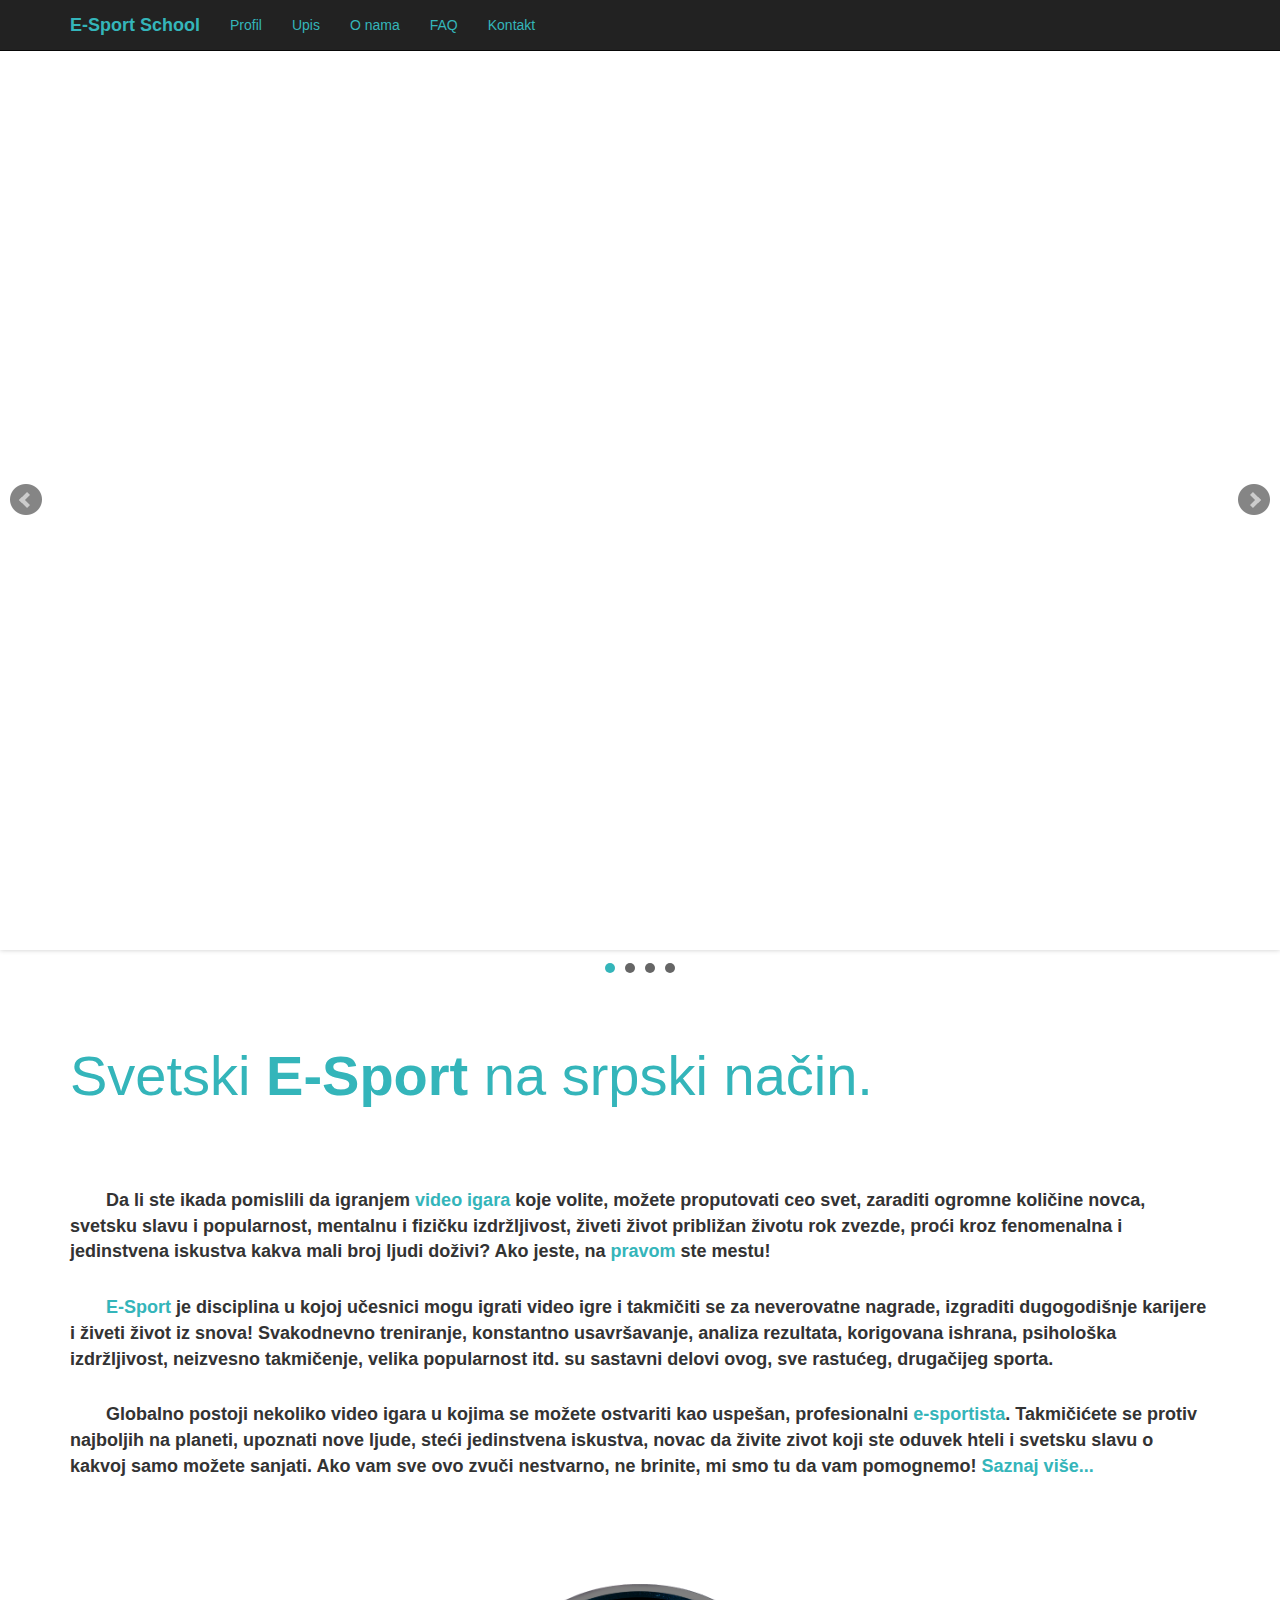
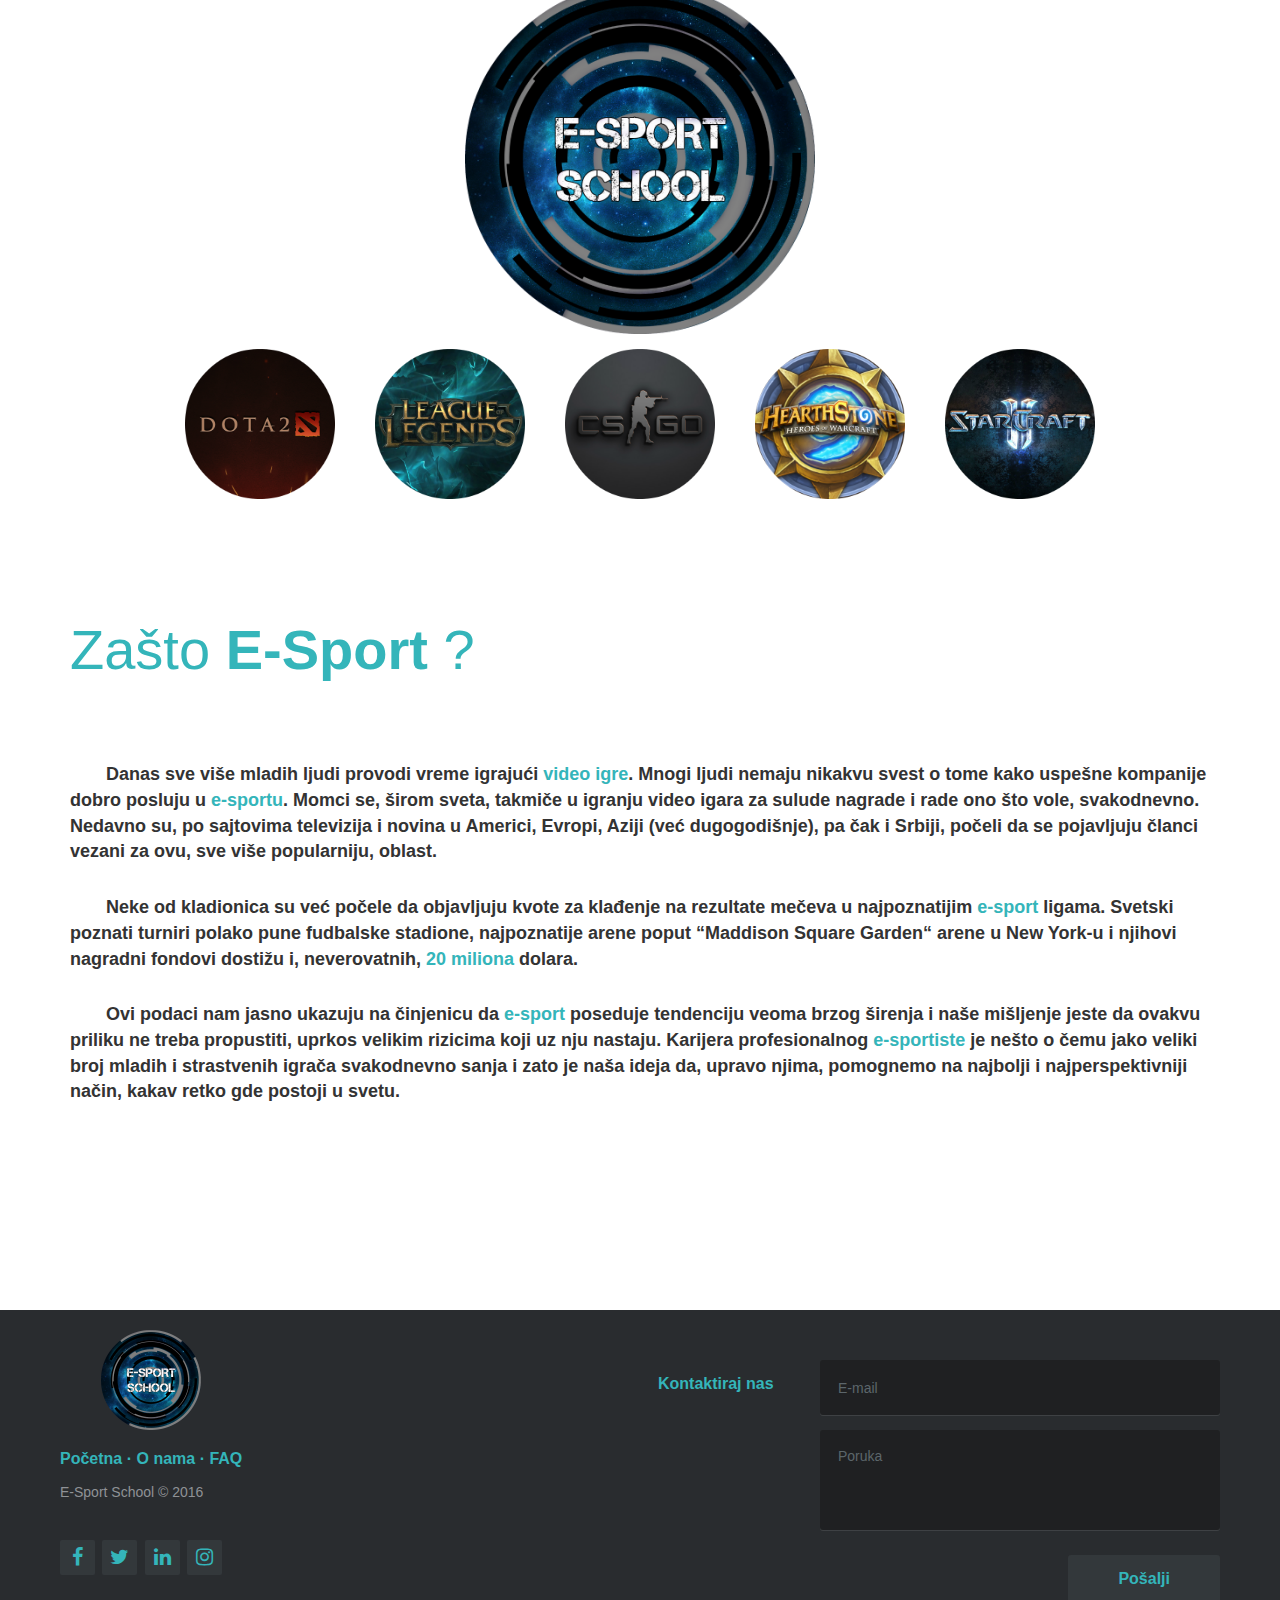
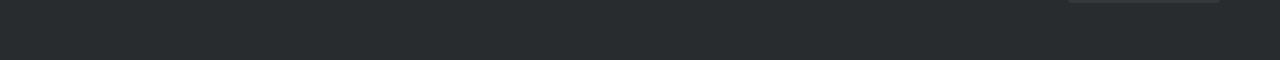
<file: index.html>
<!DOCTYPE html>
<html>

<head>

    <meta charset="utf-8">
    <meta http-equiv="X-UA-Compatible" content="IE=edge">
    <meta name="viewport" content="width=device-width, initial-scale=1">
    <meta name="description" content="e-sport-school">
    <meta name="author" content="inffoot">

    <title>E-Sport School</title>
    <link rel="shortcut icon" href="images/Logo.ico" />

    <!-- Bootstrap CSS -->
    <link href="css/bootstrap.css" rel="stylesheet">
    <link rel="stylesheet" href="css/footer.css">
    <!-- Nas CSS -->
    <link href="css/custom.css" rel="stylesheet">

    <!-- bxSlider CSS -->
    <link href="css/jquery.bxslider.css" rel="stylesheet" />

    <link rel="stylesheet" href="https://maxcdn.bootstrapcdn.com/font-awesome/4.2.0/css/font-awesome.min.css">
    <!-- Fooooooooter CSS yo -->
    

    <!--[if lt IE 9]>
        <script src="https://oss.maxcdn.com/libs/html5shiv/3.7.0/html5shiv.js"></script>
        <script src="https://oss.maxcdn.com/libs/respond.js/1.4.2/respond.min.js"></script>
    <![endif]-->

</head>

<body>
    <!-- Navigation -->
    <nav class="navbar navbar-inverse navbar-fixed-top fml" role="navigation" >
        <div class="container">
            <div class="navbar-header">
                <button type="button" class="navbar-toggle" data-toggle="collapse" data-target="#bs-example-navbar-collapse-1">
                    <span class="sr-only">Toggle navigation</span>
                    <span class="icon-bar"></span>
                    <span class="icon-bar"></span>
                    <span class="icon-bar"></span>
                </button>
                <a class="navbar-brand"  href="index.html" id="font-color"><strong>E-Sport School</strong></a>
                <!-- ovde bi trebalo da ide slika -->
            </div>
            <div class="collapse navbar-collapse" id="bs-example-navbar-collapse-1">
                <ul class="nav navbar-nav">
                    <li>
                        <a href="https://immense-fjord-46861.herokuapp.com/login">Profil</a>
                    </li>
                    <li>
                        <a href="upis.html">Upis</a>
                    </li>
                    <li>
                        <a href="onama.html">O nama</a>
                    </li>
                    <li>
                        <a href="faq.html">FAQ</a>
                    </li>
                    <li>
                        <a href="#" id="contact">Kontakt</a>
                    </li>
                </ul>
            </div>
            <!-- /.navbar-collapse -->
        </div>
        <!-- /.container -->
    </nav>

    <!-- slajder -->
    
    <ul class="bxslider">
        
        <li style="background-image: url('http://esports.inquirer.net/wp-content/uploads/2015/03/katowice2015_announcement_01.jpg');"></li>
        <li style="background-image: url('http://cdn.dota2.com/apps/dota2/images/blogfiles/ti6_compendium_update.jpg');"></li>
        <li style="background-image: url('http://s3.amazonaws.com/digitaltrends-uploads-prod/2015/08/dota-2-the-international-6.jpg');"></li>
        <li style="background-image: url('https://cdn0.vox-cdn.com/thumbor/W6a_pgSkVrcl-5V2U-UOnsVBjFM=/356x0:1244x500/1600x900/cdn0.vox-cdn.com/uploads/chorus_image/image/47846167/league_of_legends_world_championship_2015.0.0.jpg');"></li>
    </ul>
    <div id="wrap">
    <section>
        <div class="container">
            <div class="row">
                <div class="col-lg-12">
                    <h1 class="section-heading" style="color:#34B5BA">Svetski <strong>E-Sport</strong> na srpski način.</h1>
                    
                    <p class="section-paragraph" style="font-weight: bold; font-size: 18px"><br></br>&emsp;&emsp;Da li ste ikada pomislili da igranjem <span style="color: #34B5BA">video igara</span> koje volite, možete proputovati ceo svet, zaraditi ogromne količine novca, svetsku slavu i popularnost, mentalnu i fizičku izdržljivost, živeti život približan životu rok zvezde, proći kroz fenomenalna i jedinstvena iskustva kakva mali broj ljudi doživi?  Ako jeste, na <span style="color: #34B5BA">pravom</span> ste mestu!</p>

                    <p class="section-paragraph" style="font-weight: bold; font-size: 18px"><span style="color: #34B5BA">&emsp;&emsp;E-Sport</span> je disciplina u kojoj učesnici mogu igrati video igre i takmičiti se za neverovatne nagrade, izgraditi dugogodišnje karijere i živeti život iz snova! Svakodnevno treniranje, konstantno usavršavanje, analiza rezultata, korigovana ishrana, psihološka izdržljivost, neizvesno takmičenje, velika popularnost itd. su sastavni delovi ovog, sve rastućeg, drugačijeg sporta.</p>
                    <p class="section-paragraph" style="font-weight: bold; font-size: 18px">&emsp;&emsp;Globalno postoji nekoliko video igara u kojima se možete ostvariti kao uspešan, profesionalni <span style="color: #34B5BA">e-sportista</span>. Takmičićete se protiv najboljih na planeti, upoznati nove ljude, steći jedinstvena iskustva, novac da živite zivot koji ste oduvek hteli i svetsku slavu o kakvoj samo možete sanjati. Ako vam sve ovo zvuči nestvarno, ne brinite, mi smo tu da vam pomognemo! <a href="onama.html" class="upis-links">Saznaj više...</a></p>
                </div>
            </div>
        </div>
    </section>

    <div class="container">
        <div class="row">
            <a href="upis.html?DOTA2"><img src="images/old/DOTA2.png" id="dota2"></a>
            <a href="upis.html?LOL"><img src="images/old/LOL.png" id="LOL"></a>
            <a href="upis.html?CSGO"><img src="images/old/CSGO.png" id="CSGO"></a>
            <a href="upis.html?Hearthstone"><img src="images/old/Hearthstone.png" id="HS"></a>
            <a href="upis.html?Starcraft2"><img src="images/old/Starcraft2.png" id="SC2"></a>
            <a href="upis.html"><img src="images/Logo.png" id="img-blur" class="img-center" width="350px" height="350px"></a>
        </div>
    </div>

    <div class="container">
        <div class="row slike">
            <div class="col-md-2 col-md-offset-1">
            <a href="upis.html?DOTA2"><img src="images/old/DOTA2.png" height="150px" width="150px" class="center-block" id="dota22"></a>
            </div>
            <div class="col-md-2">
            <a href="upis.html?LOL"><img src="images/old/LOL.png" height="150px" width="150px" class="center-block" id="LOL2"></a>
            </div>
            <div class="col-md-2">
            <a href="upis.html?CSGO"><img src="images/old/CSGO.png" height="150px" width="150px" class="center-block" id="CSGO2"></a>
            </div>
            <div class="col-md-2">
            <a href="upis.html?Hearthstone"><img src="images/old/Hearthstone.png" height="150px" width="150px" class="center-block" id="HS2"></a>
            </div>
            <div class="col-md-2">
            <a href="upis.html?Starcraft2"><img src="images/old/Starcraft2.png" height="150px" width="150px" class="center-block" id="SC22"></a>
            </div>
        </div>
    </div>

<section>
        <div class="container">
            <div class="row">
                <div class="col-lg-12">
                    <h1 class="section-heading" style="color:#34B5BA">Zašto <strong>E-Sport</strong> ?</h1>
                    <!--<p class="lead section-lead"><h2>Šta je <span style="color:#34B5BA">E-Sport</span> ?</h2></p>-->
                    <p class="section-paragraph" style="font-weight: bold; font-size: 18px"><br></br>&emsp;&emsp;Danas sve više mladih ljudi provodi vreme igrajući <span style="color: #34B5BA">video igre</span>. Mnogi ljudi nemaju nikakvu svest o tome kako uspešne kompanije dobro posluju u <span style="color: #34B5BA">e-sportu</span>. Momci se, širom sveta, takmiče u igranju video igara za sulude nagrade i rade ono što vole, svakodnevno. Nedavno su, po sajtovima televizija i novina u Americi, Evropi, Aziji (već dugogodišnje), pa čak i Srbiji, počeli da se pojavljuju članci vezani za ovu, sve više popularniju, oblast.</p>

                    <p class="section-paragraph" style="font-weight: bold; font-size: 18px">&emsp;&emsp;Neke od kladionica su već počele da objavljuju kvote za klađenje na rezultate mečeva u najpoznatijim <span style="color: #34B5BA">e-sport</span> ligama. Svetski poznati turniri polako pune fudbalske stadione, najpoznatije arene poput “Maddison Square Garden“ arene u New York-u i njihovi nagradni fondovi dostižu i, neverovatnih, <span style="color: #34B5BA">20 miliona</span> dolara.</p>

                     <p class="section-paragraph" style="font-weight: bold; font-size: 18px">&emsp;&emsp;Ovi podaci nam jasno ukazuju na činjenicu da <span style="color: #34B5BA">e-sport</span> poseduje tendenciju veoma brzog širenja i naše mišljenje jeste da ovakvu priliku ne treba propustiti, uprkos velikim rizicima koji uz nju nastaju. Karijera profesionalnog <span style="color: #34B5BA">e-sportiste</span> je nešto o čemu jako veliki broj mladih i strastvenih igrača svakodnevno sanja i zato je naša ideja da, upravo njima, pomognemo na najbolji i najperspektivniji način, kakav retko gde postoji u svetu.
                    </p>
                </div>
            </div>
        </div>
    </section>


        <footer class="footer-main onama-footer">

            <div class="footer-left">

                <!--<h3>E-Sport<span> school</span></h3>-->

                <img src="images/Logo.png" id="footer-logo" width="100px" height="100px">

                <p class="footer-links">
                    <a href="index.html">Početna</a>
                    <span>·</span>
                    <a href="onama.html">O nama</a>
                    <span>·</span>
                    <a href="faq.html">FAQ</a>
                </p>

                <p class="footer-company-name">E-Sport School &copy; 2016</p>

                <div class="footer-icons">

                    <a href="https://www.facebook.com/"><i class="fa fa-facebook"></i></a>
                    <a href="https://www.twitter.com/"><i class="fa fa-twitter"></i></a>
                    <a href="https://www.linkedin.com"><i class="fa fa-linkedin"></i></a>
                    <a href="https://www.instagram.com/"><i class="fa fa-instagram"></i></a>

                </div>

            </div>

            <div class="footer-right">

                <p>Kontaktiraj nas</p>

                <form action="#" method="post">

                    <input type="text" name="email" placeholder="E-mail" id="email" />
                    <textarea name="message" placeholder="Poruka" id="message"></textarea>
                    <button type="submit" class="footer-button">Pošalji</button>

                </form>

            </div>

        </footer>
        </div>
    <!-- jQuery -->
    <script src="https://ajax.googleapis.com/ajax/libs/jquery/1.11.3/jquery.min.js"></script>

    <!-- Bootstrap Core JavaScript -->
    <script src="js/bootstrap.min.js"></script>

    <!-- bxSlider Javascript file -->
    <script src="js/jquery.bxslider.min.js"></script>

    <!-- nas js -->
    <script src="js/app.js"></script>

</body>

</html>
</file>
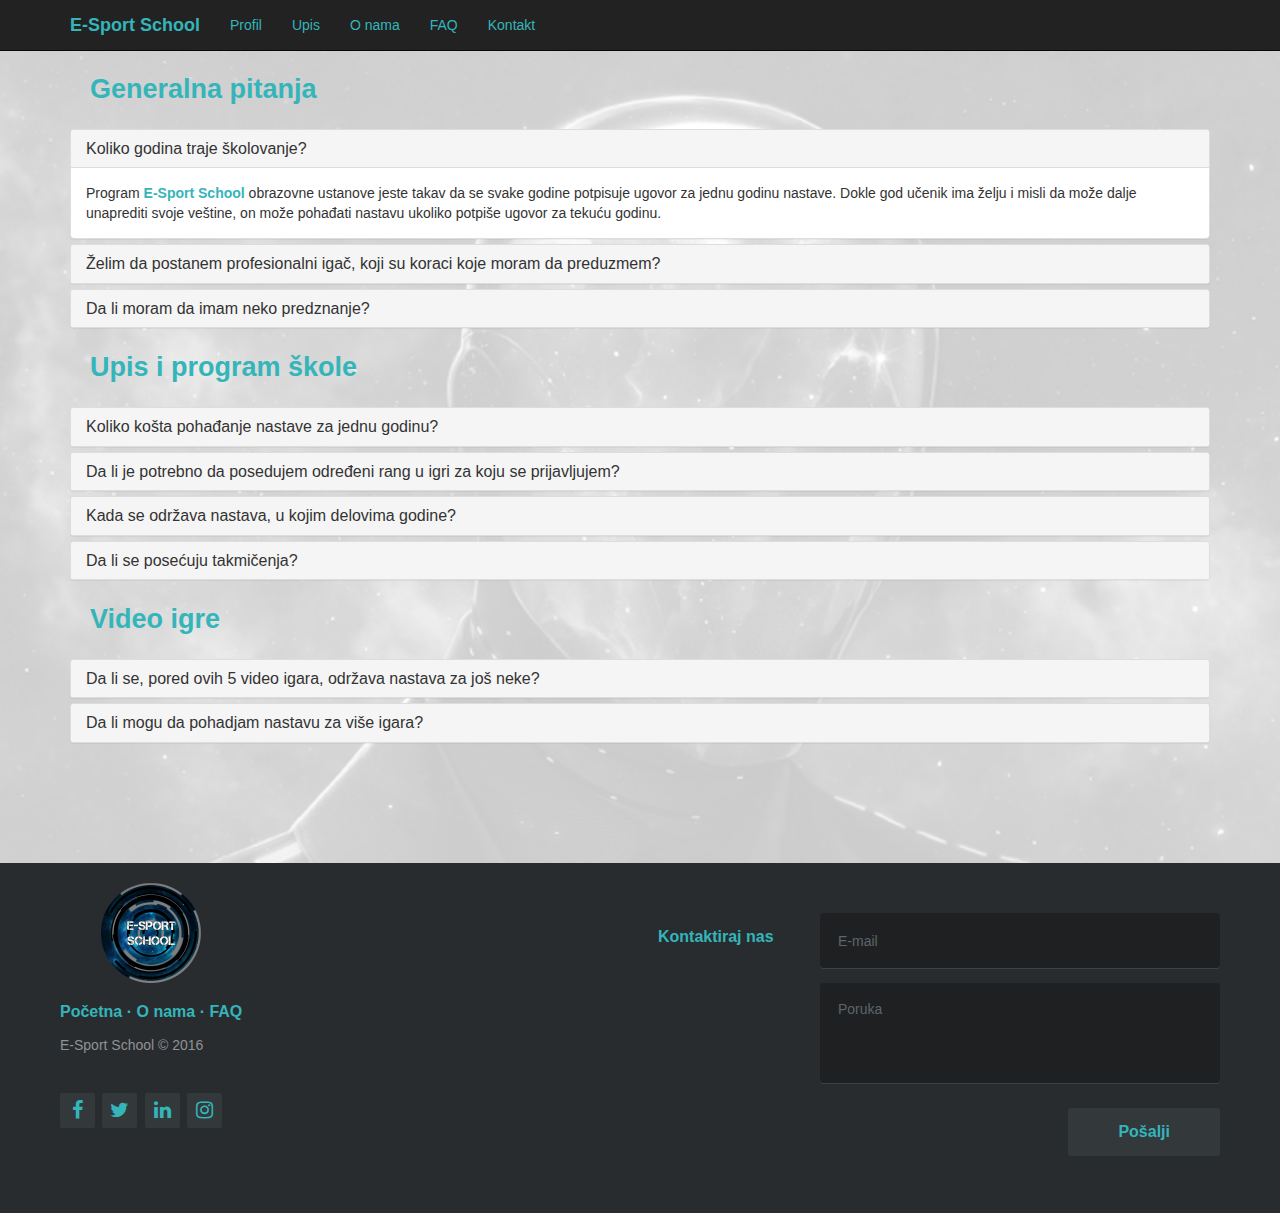
<file: faq.html>
<!DOCTYPE html>
<html>

<head>

    <meta charset="utf-8">
    <meta http-equiv="X-UA-Compatible" content="IE=edge">
    <meta name="viewport" content="width=device-width, initial-scale=1">
    <meta name="description" content="e-sport-school">
    <meta name="author" content="inffoot">

    <title>E-Sport School</title>
    <link rel="shortcut icon" href="images/Logo.ico" />

    <!-- Bootstrap CSS -->
    <link href="css/bootstrap.css" rel="stylesheet">
    <link rel="stylesheet" href="css/footer.css">
    <!-- Nas CSS -->
    <link href="css/custom.css" rel="stylesheet">

    <!-- bxSlider CSS -->
    <link href="css/jquery.bxslider.css" rel="stylesheet" />

    <link rel="stylesheet" href="https://maxcdn.bootstrapcdn.com/font-awesome/4.2.0/css/font-awesome.min.css">
    <!-- Fooooooooter CSS yo -->
    

    <!--[if lt IE 9]>
        <script src="https://oss.maxcdn.com/libs/html5shiv/3.7.0/html5shiv.js"></script>
        <script src="https://oss.maxcdn.com/libs/respond.js/1.4.2/respond.min.js"></script>
    <![endif]-->

</head>

<body>

    <!-- Navigation -->
    <nav class="navbar navbar-inverse navbar-fixed-top fml" role="navigation" >
        <div class="container">
            <div class="navbar-header">
                <button type="button" class="navbar-toggle" data-toggle="collapse" data-target="#bs-example-navbar-collapse-1">
                    <span class="sr-only">Toggle navigation</span>
                    <span class="icon-bar"></span>
                    <span class="icon-bar"></span>
                    <span class="icon-bar"></span>
                </button>
                <a class="navbar-brand"  href="index.html" id="font-color"><strong>E-Sport School</strong></a>
                <!-- ovde bi trebalo da ide slika -->
            </div>
            <div class="collapse navbar-collapse" id="bs-example-navbar-collapse-1">
                <ul class="nav navbar-nav">
                    <li>
                        <a href="https://immense-fjord-46861.herokuapp.com/login">Profil</a>
                    </li>
                    <li>
                        <a href="upis.html">Upis</a>
                    </li>
                    <li>
                        <a href="onama.html">O nama</a>
                    </li>
                    <li>
                        <a href="faq.html">FAQ</a>
                    </li>
                    <li>
                        <a href="#" id="contact">Kontakt</a>
                    </li>
                </ul>
            </div>
            <!-- /.navbar-collapse -->
        </div>
        <!-- /.container -->
    </nav>

    <div id="wrap-onama">

    <div class="container">

    <div class="panel-group" id="accordion">
        <div class="faqHeader"><span style="color:#34B5BA"><strong>Generalna pitanja</strong></span></div>
        <div class="panel panel-default">
            <div class="panel-heading">
                <h4 class="panel-title">
                    <a class="accordion-toggle" data-toggle="collapse" data-parent="#accordion" href="#collapseOne">Koliko godina traje školovanje?</a>
                </h4>
            </div>
            <div id="collapseOne" class="panel-collapse collapse in">
                <div class="panel-body">
                    Program <a href="index.html" style="color:#34B5BA"><strong>E-Sport School</strong></a> obrazovne ustanove jeste takav da se svake godine potpisuje ugovor za jednu godinu nastave. Dokle god učenik
                    ima želju i misli da može dalje unaprediti svoje veštine, on može pohađati nastavu ukoliko potpiše ugovor za tekuću godinu.
                </div>
            </div>
        </div>
        <div class="panel panel-default">
            <div class="panel-heading">
                <h4 class="panel-title">
                    <a class="accordion-toggle collapsed" data-toggle="collapse" data-parent="#accordion" href="#collapseThree">Želim da postanem profesionalni igač, 
                    koji su koraci koje moram da preduzmem?</a>
                </h4>
            </div>
            <div id="collapseThree" class="panel-collapse collapse">
                <div class="panel-body">
                    Put do profesionalnog igrača je pun odricanja, posvećenosti i upornosti. <span style="color:#34B5BA"><strong>Obuhvata:</strong></span>
                    <ul>
                        <li>Upis učenika u školu <a href="index.html" style="color:#34B5BA"><strong>E-Sport School</strong></a>.</li>
                        <li><span style="color:#34B5BA"><strong>Redovno</strong></span> pohađanje nastave i učestvovanje u svim aktivnostima škole.</li>
                        <li>Učenje na <span style="color:#34B5BA"><strong>greškama</strong></span> i prihvatanje <span style="color:#34B5BA"><strong>kritika</strong></span> na svakodnevnoj bazi.</li>
                        <li>Vežbanje, pored nastave, <span style="color:#34B5BA"><strong>od 2 do 5</strong></span> časova dnevno.</li>
                    </ul>
                </div>
            </div>
        </div>
        
        <div class="panel panel-default">
            <div class="panel-heading">
                <h4 class="panel-title">
                    <a class="accordion-toggle collapsed" data-toggle="collapse" data-parent="#accordion" href="#collapseEleven">Da li moram da imam neko predznanje?</a>
                </h4>
            </div>
            <div id="collapseEleven" class="panel-collapse collapse">
                <div class="panel-body">
                    Da. Neophodno je da učenik poznaje osnovne funkcionalnosti video igre u kojoj želi da se specijalizuje. Plan obrazovanja <span style="color:#34B5BA"><strong>ne obuhvata</strong></span> učenje igre od nule, jer je to, po našem mišljenju, trošenje dragocenog vremena. Ukoliko učenik nema predznanje o igri u kojoj hoće da se specijalizuje, može da zakaže nekoliko
                    uvodnih časova pre početka godišnje nastave.
                </div>
            </div>
        </div>

        <div class="faqHeader"><span style="color:#34B5BA"><strong>Upis i program škole</strong></span></div>
        <div class="panel panel-default">
            <div class="panel-heading">
                <h4 class="panel-title">
                    <a class="accordion-toggle collapsed" data-toggle="collapse" data-parent="#accordion" href="#collapseTwo">Koliko košta pohađanje nastave za jednu godinu?</a>
                </h4>
            </div>
            <div id="collapseTwo" class="panel-collapse collapse">
                <div class="panel-body">
                    Potpisivanje ugovora za jednu godinu je jedino moguće uz novčanu uplatu od <span style="color:#34B5BA"><strong>1000 eura</strong></span>. Uplata se može izvršiti u 5 rata po 200 eura u prvih 5 meseci školovanja ili odjednom na početku godine. 
                </div>
            </div>
        </div>
        
        <div class="panel panel-default">
            <div class="panel-heading">
                <h4 class="panel-title">
                    <a class="accordion-toggle collapsed" data-toggle="collapse" data-parent="#accordion" href="#collapseFive">Da li je potrebno da posedujem određeni rang u igri za koju se prijavljujem?</a>
                </h4>
            </div>
            <div id="collapseFive" class="panel-collapse collapse">
                <div class="panel-body">
                    Ne. Učenik <span style="color:#34B5BA"><strong>ne mora</strong></span> imati određeni rang da bi se mogao prijaviti za pohađanje nastave u našoj obrazovnoj ustanovi. Poželjno je, prilikom upisa, navesti rang u odgovarajućoj igri, čisto
                    da bi predavači znali otprilike gde je trenutni nivo znanja učenika.
                    <br />
                </div>
            </div>
        </div>
        <div class="panel panel-default">
            <div class="panel-heading">
                <h4 class="panel-title">
                    <a class="accordion-toggle collapsed" data-toggle="collapse" data-parent="#accordion" href="#collapseSix">Kada se održava nastava, u kojim delovima godine?</a>
                </h4>
            </div>
            <div id="collapseSix" class="panel-collapse collapse">
                <div class="panel-body">
                    Smatramo da je leto neophodno za fizički i psihički odmor, stoga su termini rada škole <span style="color:#34B5BA"><strong>slični onima kod običnih škola</strong></span>. Postoje 3 dela u svakoj godini. Prvi deo traje 3 meseca, sa početkom u prvoj nedelji oktobra. Drugi deo počinje u trećoj nedelji januara i traje 4 meseca, da bi poslednji deo počeo u prvoj nedelji maja i završio se na kraju jula.
                </div>
            </div>
        </div>
        <div class="panel panel-default">
            <div class="panel-heading">
                <h4 class="panel-title">
                    <a class="accordion-toggle collapsed" data-toggle="collapse" data-parent="#accordion" href="#collapseEight">Da li se posećuju takmičenja?</a>
                </h4>
            </div>
            <div id="collapseEight" class="panel-collapse collapse">
                <div class="panel-body">
                    Da. U toku godine, učenici se mogu <span style="color:#34B5BA"><strong>kvalifikovati za razne turnire</strong></span>, kako domaće, tako i u inostranstvu. Pored toga, organizuju se 2 do 3 putovanja godišnje u trajanju od 7 do 10 dana,
                    gde učenici imaju priliku da upoznaju kulturu video igre u nekim drugim zemljama, igraju protiv inostranih igrača i usavršavaju svoje veštine na globalnom nivou.
                </div>
            </div>
        </div>

        <div class="faqHeader"><span style="color:#34B5BA"><strong>Video igre</strong></span></div>
        <div class="panel panel-default">
            <div class="panel-heading">
                <h4 class="panel-title">
                    <a class="accordion-toggle collapsed" data-toggle="collapse" data-parent="#accordion" href="#collapseFour">Da li se, pored ovih 5 video igara, održava nastava za još neke?</a>
                </h4>
            </div>
            <div id="collapseFour" class="panel-collapse collapse">
                <div class="panel-body">
                    Ne. Mi smatramo da su, trenutno, najpopularnije video igre <span style="color:#34B5BA"><strong>one za koje mi nudimo obrazovanje.</strong></span> Ako neka igra postane popularnija u budućnosti i karijera profesionalnog igrača
                    u toj igri bude perspektivna, svrstaćemo je u našu ponudu kroz godine.
                </div>
            </div>
        </div>
        <div class="panel panel-default">
            <div class="panel-heading">
                <h4 class="panel-title">
                    <a class="accordion-toggle collapsed" data-toggle="collapse" data-parent="#accordion" href="#collapseTen">Da li mogu da pohadjam nastavu za više igara?</a>
                </h4>
            </div>
            <div id="collapseTen" class="panel-collapse collapse">
                <div class="panel-body">
                    Da. Učenik može da se usavršava u nekoliko igara istovremeno, međutim ovo <span style="color:#34B5BA"><strong>nije dobra opcija</strong></span> jer se nastava za svaku igru održava u isto vreme, pa bi student morao da rasporedi dane po igrama, što bi rezultovalo u sticanju uopštenog znanja za više igara a ne specijalizovanog znanja za jednu igru, što je glavni cilj i neophodnost ukoliko isti želi da postane profesionalni e-sportista.
                </div>
            </div>
        </div>
        
    </div>
</div>
       
        <footer class="footer-main onama-footer">

            <div class="footer-left">

                <!--<h3>E-Sport<span> school</span></h3>-->

                <img src="images/Logo.png" id="footer-logo" width="100px" height="100px">

                <p class="footer-links">
                    <a href="index.html">Početna</a>
                    <span>·</span>
                    <a href="onama.html">O nama</a>
                    <span>·</span>
                    <a href="faq.html">FAQ</a>
                </p>

                <p class="footer-company-name">E-Sport School &copy; 2016</p>

                <div class="footer-icons">

                    <a href="https://www.facebook.com/"><i class="fa fa-facebook"></i></a>
                    <a href="https://www.twitter.com/"><i class="fa fa-twitter"></i></a>
                    <a href="https://www.linkedin.com"><i class="fa fa-linkedin"></i></a>
                    <a href="https://www.instagram.com/"><i class="fa fa-instagram"></i></a>

                </div>

            </div>

            <div class="footer-right">

                <p>Kontaktiraj nas</p>

                <form action="#" method="post">

                    <input type="text" name="email" placeholder="E-mail" id="email" />
                    <textarea name="message" placeholder="Poruka" id="message"></textarea>
                    <button type="submit" class="footer-button">Pošalji</button>

                </form>

            </div>

        </footer>
        </div>

        
    <!-- jQuery -->
    <script src="https://ajax.googleapis.com/ajax/libs/jquery/1.11.3/jquery.min.js"></script>

    <!-- Bootstrap Core JavaScript -->
    <script src="js/bootstrap.min.js"></script>

    <!-- bxSlider Javascript file -->
    <script src="js/jquery.bxslider.min.js"></script>

    <!-- nas js -->
    <script src="js/app.js"></script>

</body>

</html>
</file>
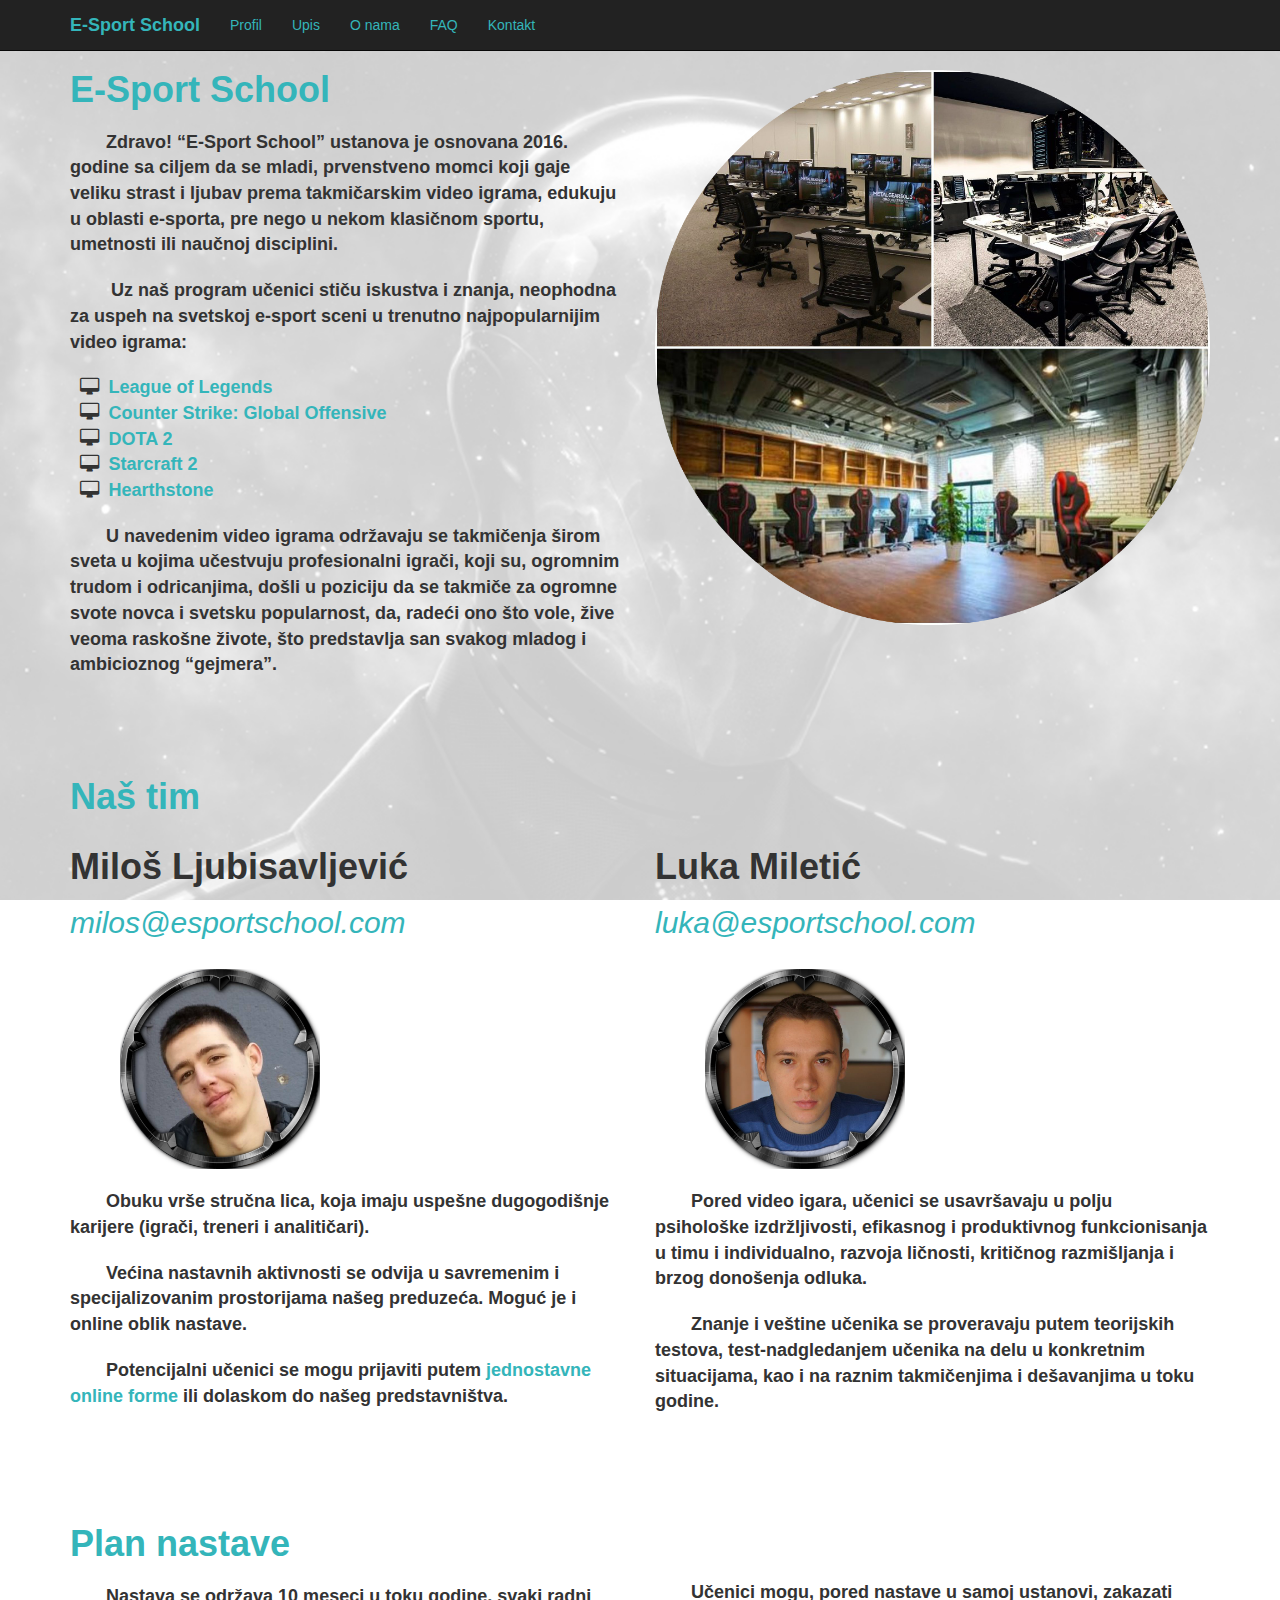
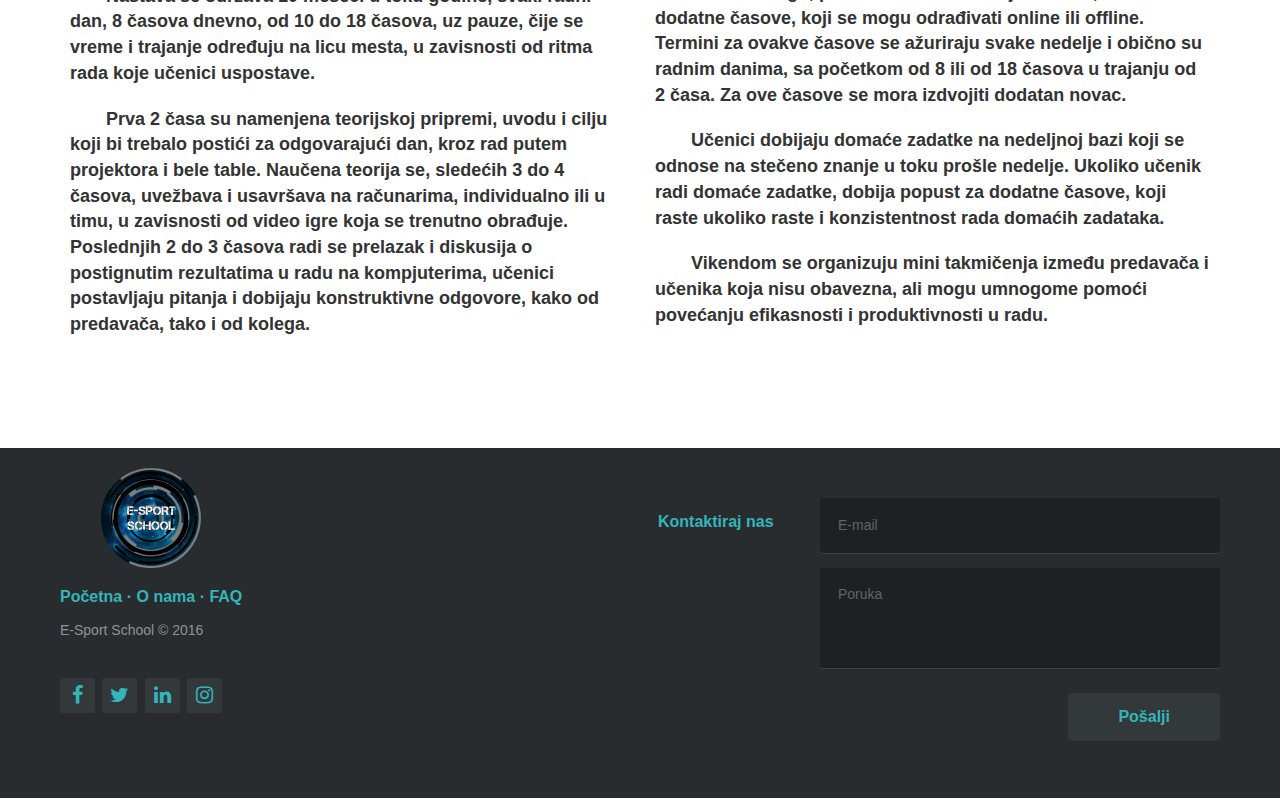
<file: onama.html>
<!DOCTYPE html>
<html>

<head>

    <meta charset="utf-8">
    <meta http-equiv="X-UA-Compatible" content="IE=edge">
    <meta name="viewport" content="width=device-width, initial-scale=1">
    <meta name="description" content="e-sport-school">
    <meta name="author" content="inffoot">

    <title>E-Sport School</title>
    <link rel="shortcut icon" href="images/Logo.ico" />

    <!-- Bootstrap CSS -->
    <link href="css/bootstrap.css" rel="stylesheet">
    <link rel="stylesheet" href="css/footer.css">
    <!-- Nas CSS -->
    <link href="css/custom.css" rel="stylesheet">

    <!-- bxSlider CSS -->
    <link href="css/jquery.bxslider.css" rel="stylesheet" />

    <link rel="stylesheet" href="https://maxcdn.bootstrapcdn.com/font-awesome/4.2.0/css/font-awesome.min.css">
    <!-- Fooooooooter CSS yo -->
    

    <!--[if lt IE 9]>
        <script src="https://oss.maxcdn.com/libs/html5shiv/3.7.0/html5shiv.js"></script>
        <script src="https://oss.maxcdn.com/libs/respond.js/1.4.2/respond.min.js"></script>
    <![endif]-->

</head>

<body>

    <!-- Navigation -->
    <nav class="navbar navbar-inverse navbar-fixed-top fml" role="navigation" >
        <div class="container">
            <div class="navbar-header">
                <button type="button" class="navbar-toggle" data-toggle="collapse" data-target="#bs-example-navbar-collapse-1">
                    <span class="sr-only">Toggle navigation</span>
                    <span class="icon-bar"></span>
                    <span class="icon-bar"></span>
                    <span class="icon-bar"></span>
                </button>
                <a class="navbar-brand"  href="index.html" id="font-color"><strong>E-Sport School</strong></a>
                <!-- ovde bi trebalo da ide slika -->
            </div>
            <div class="collapse navbar-collapse" id="bs-example-navbar-collapse-1">
                <ul class="nav navbar-nav">
                    <li>
                        <a href="https://immense-fjord-46861.herokuapp.com/login">Profil</a>
                    </li>
                    <li>
                        <a href="upis.html">Upis</a>
                    </li>
                    <li>
                        <a href="onama.html">O nama</a>
                    </li>
                    <li>
                        <a href="faq.html">FAQ</a>
                    </li>
                    <li>
                        <a href="#" id="contact">Kontakt</a>
                    </li>
                </ul>
            </div>
            <!-- /.navbar-collapse -->
        </div>
        <!-- /.container -->
    </nav>
    <div id="wrap-onama">
    <div class="container">

        <div class="row">

            <div class="col-md-6">

                <h1 style="color: #34B5BA"><strong>E-Sport School</strong></h1>

                <p class="onama">

                &emsp;&emsp;Zdravo! “E-Sport School” ustanova je osnovana 2016. godine sa 
                ciljem da se mladi, prvenstveno momci koji gaje veliku strast i ljubav
                prema takmičarskim video igrama, edukuju u oblasti e-sporta, pre 
                nego u nekom klasičnom sportu, umetnosti ili naučnoj disciplini.</p>

                <p class="onama">&emsp;&emsp; Uz naš program učenici stiču 
                iskustva i znanja, neophodna za uspeh na svetskoj 
                e-sport sceni u trenutno najpopularnijim video igrama:
                </p>

                <ul class="fa-ul onama">
                    <li><i class="fa-li fa fa-desktop"></i><a href="http://na.leagueoflegends.com/" style="color:#34B5BA"> League of Legends</a></li>
                    <li><i class="fa-li fa fa-desktop"></i><a href="http://blog.counter-strike.net/" style="color:#34B5BA"> Counter Strike: Global Offensive</a></li>
                    <li><i class="fa-li fa fa-desktop"></i><a href="http://blog.dota2.com/" style="color:#34B5BA"> DOTA 2</a></li>
                    <li><i class="fa-li fa fa-desktop"></i><a href="http://us.battle.net/sc2/en/" style="color:#34B5BA"> Starcraft 2</a></li>
                    <li><i class="fa-li fa fa-desktop"></i><a href="http://us.battle.net/hearthstone/en/" style="color:#34B5BA"> Hearthstone</a></li>
                </ul>

                <p class="onama">
                &emsp;&emsp;U navedenim video igrama održavaju se takmičenja širom sveta u kojima učestvuju 
                profesionalni igrači, koji su, ogromnim trudom i odricanjima, došli u poziciju da se 
                takmiče za ogromne svote novca i svetsku popularnost, da, radeći ono što vole, 
                žive veoma raskošne živote, što predstavlja san svakog mladog i ambicioznog “gejmera”.
                </p>

                <h1 style="color: #34B5BA"><br></br><strong>Naš tim</strong></h1>

            </div>

            <div class="col-md-6">
       
                <img src="images/room.png" style="width: 650px" style="height: 650px" class="onama img-responsive">
                
            </div>

         </div>

        <div class="row">

            <div class="col-md-6">

                <h1><strong>Miloš Ljubisavljević</strong></h1>
                <h2 style="font-style: italic; color: #34B5BA">milos@esportschool.com</h2>

                <img src="images/NoviGod.png" class="NoviGod">
            
            </div>

            <div class="col-md-6">
                
                <h1><strong>Luka Miletić</strong></h1>
                <h2 style="font-style: italic; color: #34B5BA">luka@esportschool.com</h2>
                
                <img src="images/TheChosenOne.png" class="TheChosenOne">
            
            </div>
        </div>

        <div class="row">

            <div class="col-md-6">
            
                <p class="onama">
                &emsp;&emsp;Obuku vrše stručna lica, koja imaju uspešne dugogodišnje karijere (igrači, treneri i 
                analitičari). </p>

                <p class="onama">&emsp;&emsp;Većina nastavnih aktivnosti se odvija u savremenim i specijalizovanim 
                prostorijama našeg preduzeća. Moguć je i online oblik nastave. </p>

                <p class="onama">&emsp;&emsp;Potencijalni učenici se mogu prijaviti putem 
                <a href="upis.html" style="color:#34B5BA"><strong>jednostavne online forme</strong></a> ili dolaskom do našeg predstavništva.
                </p>
            
            </div>

            <div class="col-md-6">
            
                <p class="onama">
                &emsp;&emsp;Pored video igara, učenici se usavršavaju u polju psihološke izdržljivosti, 
                efikasnog i produktivnog funkcionisanja u timu i individualno, razvoja ličnosti, kritičnog razmišljanja 
                i brzog donošenja odluka. </p>

                <p class="onama">&emsp;&emsp;Znanje i veštine učenika se proveravaju putem teorijskih 
                testova, test-nadgledanjem učenika na delu u konkretnim situacijama, kao i na raznim takmičenjima i dešavanjima
                u toku godine.
                </p>
            
            </div>

        </div>

        <div class="row">

            <div class="col-md-6">

                <h1 style="color: #34B5BA"><br></br><strong>Plan nastave</strong></h1>

                <p class="onama">
                     &emsp;&emsp;Nastava se održava 10 meseci u toku godine, svaki radni dan, 8 časova dnevno, od 10 do 18 časova, uz pauze, čije se vreme i trajanje određuju na licu mesta, u zavisnosti od
                     ritma rada koje učenici uspostave. </p>

                     <p class="onama">&emsp;&emsp;Prva 2 časa su namenjena teorijskoj pripremi, uvodu i cilju koji bi trebalo postići za odgovarajući dan, kroz
                     rad putem projektora i bele table. Naučena teorija se, sledećih 3 do 4 časova, uvežbava i usavršava na računarima, individualno
                     ili u timu, u zavisnosti od video igre koja se trenutno obrađuje. Poslednjih 2 do 3 časova radi se prelazak i diskusija o postignutim
                     rezultatima u radu na kompjuterima, učenici postavljaju pitanja i dobijaju konstruktivne odgovore, kako od predavača, tako i od kolega.
                </p>

            </div>

            <div class="col-md-6">

                <p  class="onama" style="margin-top: 155px">
                    &emsp;&emsp;Učenici mogu, pored nastave u samoj ustanovi, zakazati dodatne časove, koji se mogu odrađivati online ili offline. Termini za ovakve časove
                    se ažuriraju svake nedelje i obično su radnim danima, sa početkom od 8 ili od 18 časova u trajanju od 2 časa. Za ove časove se mora izdvojiti
                    dodatan novac.</p>

                    <p class="onama">&emsp;&emsp;Učenici dobijaju domaće zadatke na nedeljnoj bazi koji se odnose na stečeno znanje u toku prošle nedelje. Ukoliko učenik radi domaće
                    zadatke, dobija popust za dodatne časove, koji raste ukoliko raste i konzistentnost rada domaćih zadataka.</p>

                    <p class="onama">&emsp;&emsp;Vikendom se organizuju mini takmičenja
                    između predavača i učenika koja nisu obavezna, ali mogu umnogome pomoći povećanju efikasnosti i produktivnosti u radu.
                </p>

            </div>

        </div>

    </div>

    <!-- Footer -->
    <footer class="footer-main onama-footer">

            <div class="footer-left">

                <!--<h3>E-Sport<span> school</span></h3>-->

                <img src="images/Logo.png" id="footer-logo" width="100px" height="100px">

                <p class="footer-links">
                    <a href="index.html">Početna</a>
                    <span>·</span>
                    <a href="onama.html">O nama</a>
                    <span>·</span>
                    <a href="faq.html">FAQ</a>
                </p>

                <p class="footer-company-name">E-Sport School &copy; 2016</p>

                <div class="footer-icons">

                    <a href="https://www.facebook.com/"><i class="fa fa-facebook"></i></a>
                    <a href="https://www.twitter.com/"><i class="fa fa-twitter"></i></a>
                    <a href="https://www.linkedin.com"><i class="fa fa-linkedin"></i></a>
                    <a href="https://www.instagram.com/"><i class="fa fa-instagram"></i></a>

                </div>

            </div>

            <div class="footer-right">

                <p>Kontaktiraj nas</p>

                <form action="#" method="post">

                    <input type="text" name="email" placeholder="E-mail" id="email" />
                    <textarea name="message" placeholder="Poruka" id="message"></textarea>
                    <button type="submit" class="footer-button">Pošalji</button>

                </form>

            </div>

        </footer>
        </div>

    <!-- jQuery -->
    <script src="https://ajax.googleapis.com/ajax/libs/jquery/1.11.3/jquery.min.js"></script>

    <!-- Bootstrap Core JavaScript -->
    <script src="js/bootstrap.min.js"></script>

    <!-- bxSlider Javascript file -->
    <script src="js/jquery.bxslider.min.js"></script>

    <!-- nas js -->
    <script src="js/app.js"></script>

</body>

</html>
</file>
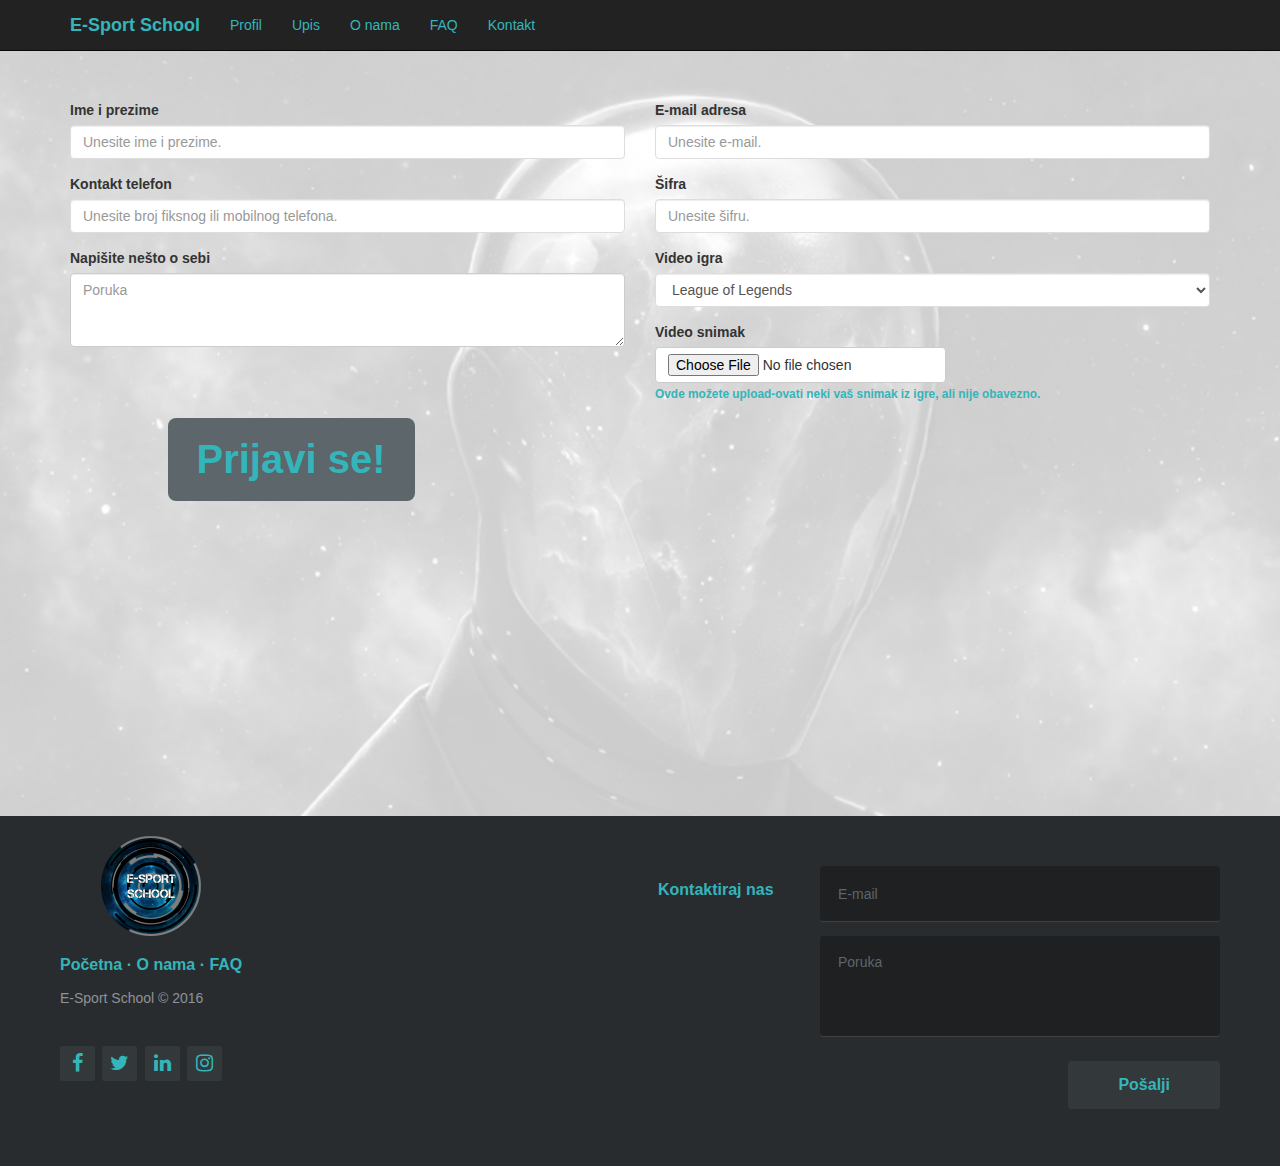
<file: upis.html>
<!DOCTYPE html>
<html>
<head>

	<meta charset="utf-8">
    <meta http-equiv="X-UA-Compatible" content="IE=edge">
    <meta name="viewport" content="width=device-width, initial-scale=1">
    <meta name="description" content="e-sport-school">
    <meta name="author" content="inffoot">
	<title>E-Sport School - Upis</title>
    <link rel="shortcut icon" href="images/Logo.ico" />

	<!-- Bootstrap CSS -->
    <link href="css/bootstrap.css" rel="stylesheet">
    <link rel="stylesheet" href="css/footer.css">
    <!-- Nas CSS -->
    <link href="css/custom.css" rel="stylesheet">

    <link rel="stylesheet" href="https://maxcdn.bootstrapcdn.com/font-awesome/4.2.0/css/font-awesome.min.css">
    <!-- Fooooooooter CSS yo -->
    
</head>

<body>
    <style type="text/css">
        body{
            background-image: url('images/Home.png');
            background-size: cover;
            background-repeat: no-repeat;
            background-attachment: fixed;
            background-position: center;
        }
    </style>
	<!-- Navigation -->
    <nav class="navbar navbar-inverse navbar-fixed-top fml" role="navigation" >
        <div class="container">
            <div class="navbar-header">
                <button type="button" class="navbar-toggle" data-toggle="collapse" data-target="#bs-example-navbar-collapse-1">
                    <span class="sr-only">Toggle navigation</span>
                    <span class="icon-bar"></span>
                    <span class="icon-bar"></span>
                    <span class="icon-bar"></span>
                </button>
                <a class="navbar-brand"  href="index.html" id="font-color"><strong>E-Sport School</strong></a>
                
            </div>
            <div class="collapse navbar-collapse" id="bs-example-navbar-collapse-1">
                <ul class="nav navbar-nav">
                    <li>
                        <a href="https://immense-fjord-46861.herokuapp.com/login">Profil</a>
                    </li>
                    <li>
                        <a href="upis.html">Upis</a>
                    </li>
                    <li>
                        <a href="onama.html">O nama</a>
                    </li>
                    <li>
                        <a href="faq.html">FAQ</a>
                    </li>
                    <li>
                        <a href="#" id="contact">Kontakt</a>
                    </li>
                </ul>
            </div>
            <!-- /.navbar-collapse -->
        </div>
        <!-- /.container -->
    </nav>
    
    <div class="container opis">
    	<div class="row" style="margin-top: 50px">
            <form action="index.html">
            <div class="col-md-6">
                
                <div class="form-group">
                    <label for="nameForm">Ime i prezime</label>
                    <input type="text" class="form-control" id="nameForm" aria-describedby="nameHelp" placeholder="Unesite ime i prezime.">
                    <small id="nameHelp" class="form-text text-muted" style="color:red"></small>
                </div>

                <div class="form-group">
                    <label for="telefonForm">Kontakt telefon</label>
                    <input type="text" class="form-control" id="telefonForm" aria-describedby="telefonHelp" placeholder="Unesite broj fiksnog ili mobilnog telefona.">
                    <small id="telefonHelp" class="form-text text-muted" style="color:red"></small>
                </div>

                <div class="form-group">
                    <label for="exampleTextarea">Napišite nešto o sebi</label>
                    <textarea class="form-control" id="exampleTextarea" rows="3" placeholder="Poruka"></textarea>
                </div>


              </div>

    		<div class="col-md-6">
		
			  <div class="form-group">
			    <label for="emailForm">E-mail adresa</label>
			    <input type="email" class="form-control" id="emailForm" aria-describedby="emailHelp" placeholder="Unesite e-mail.">
			    <small id="emailHelp" class="form-text text-muted" style="color:red"></small>
			  </div>

			  <div class="form-group">
			    <label for="password">Šifra</label>
			    <input type="password" class="form-control" id="password" placeholder="Unesite šifru." required>
			  </div>

			  <div class="form-group">
			    <label for="select">Video igra</label>
			    <select class="form-control" id="select">
			      <option value="LOL">League of Legends</option>
			      <option value="CSGO">Counter Strike: Global Offensive</option>
			      <option value="Starcraft2">Starcraft 2</option>
			      <option value="Hearthstone">Hearthstone</option>
			      <option value="DOTA2">DOTA 2</option>
			    </select>
			  </div>
			  
			  <div class="form-group">
			    <label for="exampleInputFile">Video snimak</label>
			    <input type="file" class="form-control-file btn btn-default" id="exampleInputFile" aria-describedby="fileHelp">
			    <small id="fileHelp" class="form-text text-muted upload">Ovde možete upload-ovati neki vaš snimak iz igre, ali nije obavezno.</small>
			  </div>

              </div>
              <div class="container" style="margin-left: 15px">
              <div class="row">
              <div class="col-md-offset-1">
                 <div class="form-group"  style="margin-top: 50px">
                    <button type="submit" class="btn btn-info btn-xlarge " id="sbmt" style="margin: center"><strong>Prijavi se!</strong></button>
                </div>
                </div>
                </div>
              </div>

			</form>
			
        </div>
	</div>

	<!-- Footer -->
    <footer class="footer-main">

            <div class="footer-left">

                <!--<h3>E-Sport<span> school</span></h3>-->

                <img src="images/Logo.png" id="footer-logo" width="100px" height="100px">

                <p class="footer-links">
                    <a href="index.html">Početna</a>
                    <span>·</span>
                    <a href="onama.html">O nama</a>
                    <span>·</span>
                    <a href="faq.html">FAQ</a>
                </p>

                <p class="footer-company-name">E-Sport School &copy; 2016</p>

                <div class="footer-icons">

                    <a href="https://www.facebook.com/"><i class="fa fa-facebook"></i></a>
                    <a href="https://www.twitter.com/"><i class="fa fa-twitter"></i></a>
                    <a href="https://www.linkedin.com"><i class="fa fa-linkedin"></i></a>
                    <a href="https://www.instagram.com/"><i class="fa fa-instagram"></i></a>

                </div>

            </div>

            <div class="footer-right">

                <p>Kontaktiraj nas</p>

                <form action="#" method="post">

                    <input type="text" name="email" placeholder="E-mail" id="email" />
                    <textarea name="message" placeholder="Poruka" id="message"></textarea>
                    <button type="submit" class="footer-button">Pošalji</button>

                </form>

            </div>

        </footer>

    <!-- jQuery -->
    <script type="text/javascript" src="https://ajax.googleapis.com/ajax/libs/jquery/1.11.3/jquery.min.js"></script>

    <!-- Bootstrap Core JavaScript -->
    <script type="text/javascript" src="js/bootstrap.min.js"></script>

    <!-- nas js -->
    <script type="text/javascript" src="js/app.js"></script>

    <script type="text/javascript" src="js/upis.js"></script>


</body>
</html>
</file>
<file: css/footer.css>
.footer-main{
	background-color: #292c2f;
	box-shadow: 0 1px 1px 0 rgba(0, 0, 0, 0.12);
	box-sizing: border-box;
	width: inherit;
	font: bold 16px sans-serif;
	text-align: left;

	padding: 50px 60px 40px;
	margin-top: 200px;
	overflow: hidden;
}

/*levo*/


.footer-main .footer-left{
	float: left;
}

/*logo */

.footer-main h3{
	color:  #ffffff;
	font: normal 36px 'Cookie', cursive;
	margin: 0 0 10px;
}

.footer-main h3 span{
	color:  #34B5BA;
}

/*linkz*/

.footer-main .footer-links{
	color:  #ffffff;
	margin: 0 0 10px;
	padding: 0;
}

.footer-main .footer-links a{
	display:inline-block;
	line-height: 1.8;
	text-decoration: none;
	color:  inherit;
}

.footer-main .footer-company-name{
	color:  #8f9296;
	font-size: 14px;
	font-weight: normal;
	margin: 0;
}

/*font awesome iconz*/

.footer-main .footer-icons{
	margin-top: 40px;
}

.footer-main .footer-icons a{
	display: inline-block;
	width: 35px;
	height: 35px;
	cursor: pointer;
	background-color:  #33383b;
	border-radius: 2px;

	font-size: 20px;
	color: #34B5BA;
	text-align: center;
	line-height: 35px;

	margin-right: 3px;
	margin-bottom: 5px;
}

/*desno*/

.footer-main .footer-right{
	float: right;
}

.footer-main .footer-right p{
	display: inline-block;
	vertical-align: top;
	margin: 15px 42px 0 0;
	color: #ffffff;
}

/*kontakt forma*/

.footer-main form{
	display: inline-block;
}

.footer-main form input,
.footer-main form textarea{
	display: block;
	border-radius: 3px;
	box-sizing: border-box;
	background-color:  #1f2022;
	box-shadow: 0 1px 0 0 rgba(255, 255, 255, 0.1);
	border: none;
	resize: none;

	font: inherit;
	font-size: 14px;
	font-weight: normal;
	color:  #d1d2d2;

	width: 400px;
	padding: 18px;
}

.footer-main ::-webkit-input-placeholder {
	color:  #5c666b;
}

.footer-main ::-moz-placeholder {
	color:  #5c666b;
	opacity: 1;
}

.footer-main :-ms-input-placeholder{
	color:  #5c666b;
}


.footer-main form input{
	height: 55px;
	margin-bottom: 15px;
}

.footer-main form textarea{
	height: 100px;
	margin-bottom: 25px;
}

.footer-main form button{
	border-radius: 3px;
	background-color:  #33383b;
	color: #34B5BA;
	border: 0;
	padding: 15px 50px;
	font-weight: bold;
	float: right;
}

/*responsive bruh*/
</file>
<file: css/custom.css>
body {
    margin-top: 50px;
}

#wrap{
  background-image: url('../images/Home.png');
  margin-top: -70px;
  background-size: cover;
  background-repeat: no-repeat;
  background-attachment: fixed;
  background-position: center;
}

#wrap-onama{
  background-image: url('../images/Home.png');
  background-size: cover;
  background-repeat: no-repeat;
  background-attachment: fixed;
  background-position: center;
}

.image-bg-fluid-height,
.image-bg-fixed-height {
    text-align: center;
    -webkit-background-size: cover;
    -moz-background-size: cover;
    background-size: cover;
    -o-background-size: cover;
}

.image-bg-fixed-height {
	background: url('../images/Logo.png') no-repeat center center scroll;
    height: 450px;
}

.img-center {
	margin: 0 auto;
  display: block;
}

section {
  padding: 75px 0;
}

.section-heading {
    margin: 30px 0;
    font-size: 4em;
}

.section-lead {
    margin: 30px 0;
}

.section-paragraph {
    margin: 30px 0;
}
/* fooooooooooobar */
/*for large screens */
footer {
  height: 350px;
  width: inherit;
  margin: 0 auto;
  clear: both;
  padding: 2em;
  position: relative;
  top: 100px;
}

@media (max-height:800px){
    footer { position: static; }
    header { padding-top:40px; }
}

@media(max-width:768px) {
    section {
        padding-top: 25px;
        padding-bottom: 25px;
    }

    .section-heading {
        font-size: 2em;
    }
}

@media (max-width: 1000px) {

  .footer-main {
    font: bold 14px sans-serif;
  }

  .footer-main .footer-company-name{
    font-size: 12px;
  }

  .footer-main form input,
  .footer-main form textarea{
    width: 250px;
  }

  .footer-main form button{
    padding: 10px 35px;
  }

}

@media (max-width: 850px) {

  .footer-main{
    padding: 30px;
  }

  .footer-main .footer-left,
  .footer-main .footer-right{
    float: none;
    max-width: 450px;
    margin: 0 auto;
  }

  .footer-main .footer-left{
    margin-bottom: 40px;
  }

  .footer-main form{
    margin-top: 30px;
  }

  .footer-main form{
    display: block;
  }

  .footer-main form button{
    float: none;
  }

  footer{
    height:650px;
  }
}

@media (max-width: 450px){
  .footer-right form{
    display: block;
    width:250px;
    float:none;
  }
  
}

/* fakin slider */

#bs-example-navbar-collapse-1 a{
    color: #34B5BA;
}
#bs-example-navbar-collapse-1 a:hover{
    color: #30FFE2;
}
#font-color{
    color: #34B5BA;
}
#font-color:hover{
    color: #30FFE2;
}

*{
    margin: 0px;
    padding: 0px;
}

body, html{
    height: 100%;
}
.bx-viewport, .bx-wrapper{
    position:relative;
    height:100% !important;
    top:0;
    left:0;
}
.bxslider, .bxslider li{
    height: 100% !important;
    max-width: 100% !important;
}
.bxslider li{
    background-repeat: no-repeat;
    background-position: top center;
    background-size: cover;
}
.bx-wrapper .bx-viewport{
    border: none !important;
    left: 0px !important;
}
.slider-textbox{
    display:block;
    position:absolute;
    background-color:white;
    opacity:80%;
    width:30%;
}

.upis form, .fakin-alert{
    padding-top: 20px;
}

.footer-links a{
    color: #34B5BA !important;
}

.footer-links a:hover{
    color: #30FFE2 !important;
}

#footer-logo{
    margin: 0 auto;
    display: block;
    margin-bottom: 15px;
    margin-top: -30px;
}

.footer-button:hover{
    color: #33383b !important;
    background-color: #30FFE2 !important;
}

.footer-icons a:hover{
    color: #33383b !important;
    background-color: #30FFE2 !important;
}

.footer-links span{
    color: #34B5BA !important;
}

.footer-right p{
    color: #34B5BA !important;
}

input[type=text], textarea {
  outline: none;
  border: 1px solid #DDDDDD;
}
 
input[type=text]:focus, textarea:focus {
  box-shadow: 0 0 5px #34B5BA;
  border: 1px #34B5BA;
}

textarea[id=message], textarea {
  outline: none;
  border: 1px solid #DDDDDD;
}
 
textarea[id=message]:focus, textarea:focus {
  box-shadow: 0 0 5px #30FFE2;
  border: 1px #30FFE2;
}

textarea[id=exampleTextarea]:focus, textarea:focus {
  box-shadow: 0 0 5px #34B5BA;
  border: 1px #34B5BA;
}

input[type=email], textarea {
  outline: none ;
  border: 1px solid #DDDDDD ;
}
 
input[type=email]:focus, textarea:focus {
  box-shadow: 0 0 5px #34B5BA ;
  border: 1px #34B5BA ;
}

input[type=password], textarea {
  outline: none ;
  border: 1px solid #DDDDDD ;
}
 
input[type=password]:focus, textarea:focus {
  box-shadow: 0 0 5px #34B5BA ;
  border: 1px #34B5BA ;
}

select[class=form-control], textarea {
  outline: none ;
  border: 1px solid #DDDDDD ;
}
 
select[class=form-control]:focus, textarea:focus {
  box-shadow: 0 0 5px #34B5BA ;
  border: 1px #34B5BA ;
}

/* slike igrica */

#img-blur:hover{
  z-index: -1;
  transition: 0.4s -webkit-filter linear;
  -webkit-filter: blur(3px);
}
#dota2, #LOL, #CSGO, #HS, #SC2{
  opacity: 0;
  z-index: 1;
  position: absolute;
  width: 150px; height: 150px;
}

#dota2{
  margin-left: 670px;
  margin-top: -40px;
}

#LOL{
  margin-left: 700px;
  margin-top: 200px;
}

#CSGO{
  margin-left: 480px;
  margin-top: 310px;
}

#HS{
  margin-left: 300px;
  margin-top: 150px;
}

#SC2{
  margin-left: 370px;
  margin-top: -60px;
}


.slike{
  margin: 0 auto;
  display: none;
  width:100%;
}

.slike img{
  margin: 15px auto;
}


.onama{
  margin-top: 20px;
  font-weight: bold;
  font-size: 18px;
}

.onama-footer{
  margin-top: auto;
}

.NoviGod{
  width: 200px; height: 200px;
  margin-top: 20px;
  margin-left: 50px;
}

.TheChosenOne{
  margin-top: 20px;
  width: 200px; height: 200px;
  margin-left: 50px;
}

.onama a:hover{
  color: #30FFE2 !important;
}

.upload{
  color: #34B5BA !important;
  font-weight: bold;
}

.faqHeader {
  font-size: 27px;
  margin: 20px;
}

.upis-links{
  color: #34B5BA !important;
}

.upis-links:hover{
  color: #30FFE2 !important;
  text-decoration: none;
}

.tooltip {
  display:none;
  position:absolute;
  border:1px solid white;
  background-color:#33383b;
  border-radius:5px;
  padding:10px;
  color:#34B5BA;
  font-size:12px Arial;
}

.btn-xlarge {
    padding: 18px 28px;
    font-size: 40px; /*velicina dugmeta*/
    line-height: normal;
    -webkit-border-radius: 8px;
       -moz-border-radius: 8px;
            border-radius: 8px;
}
</file>
